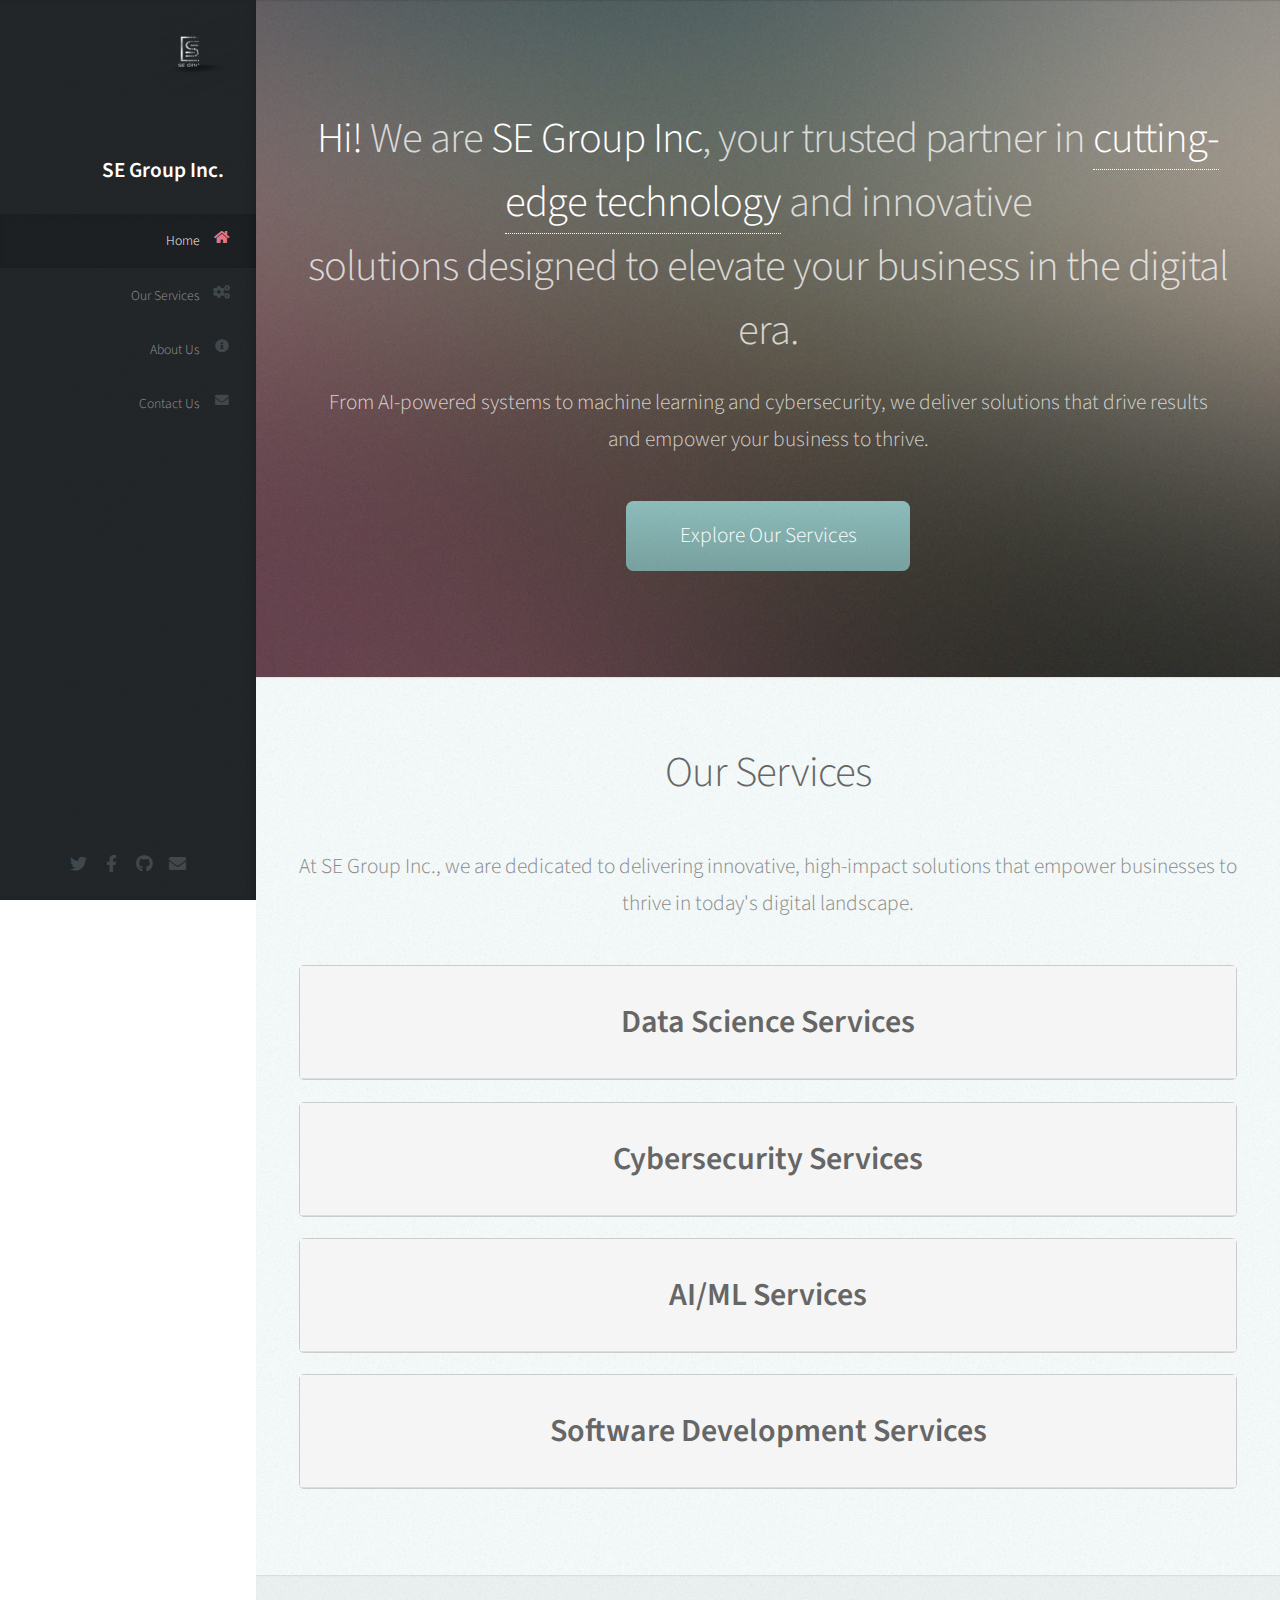
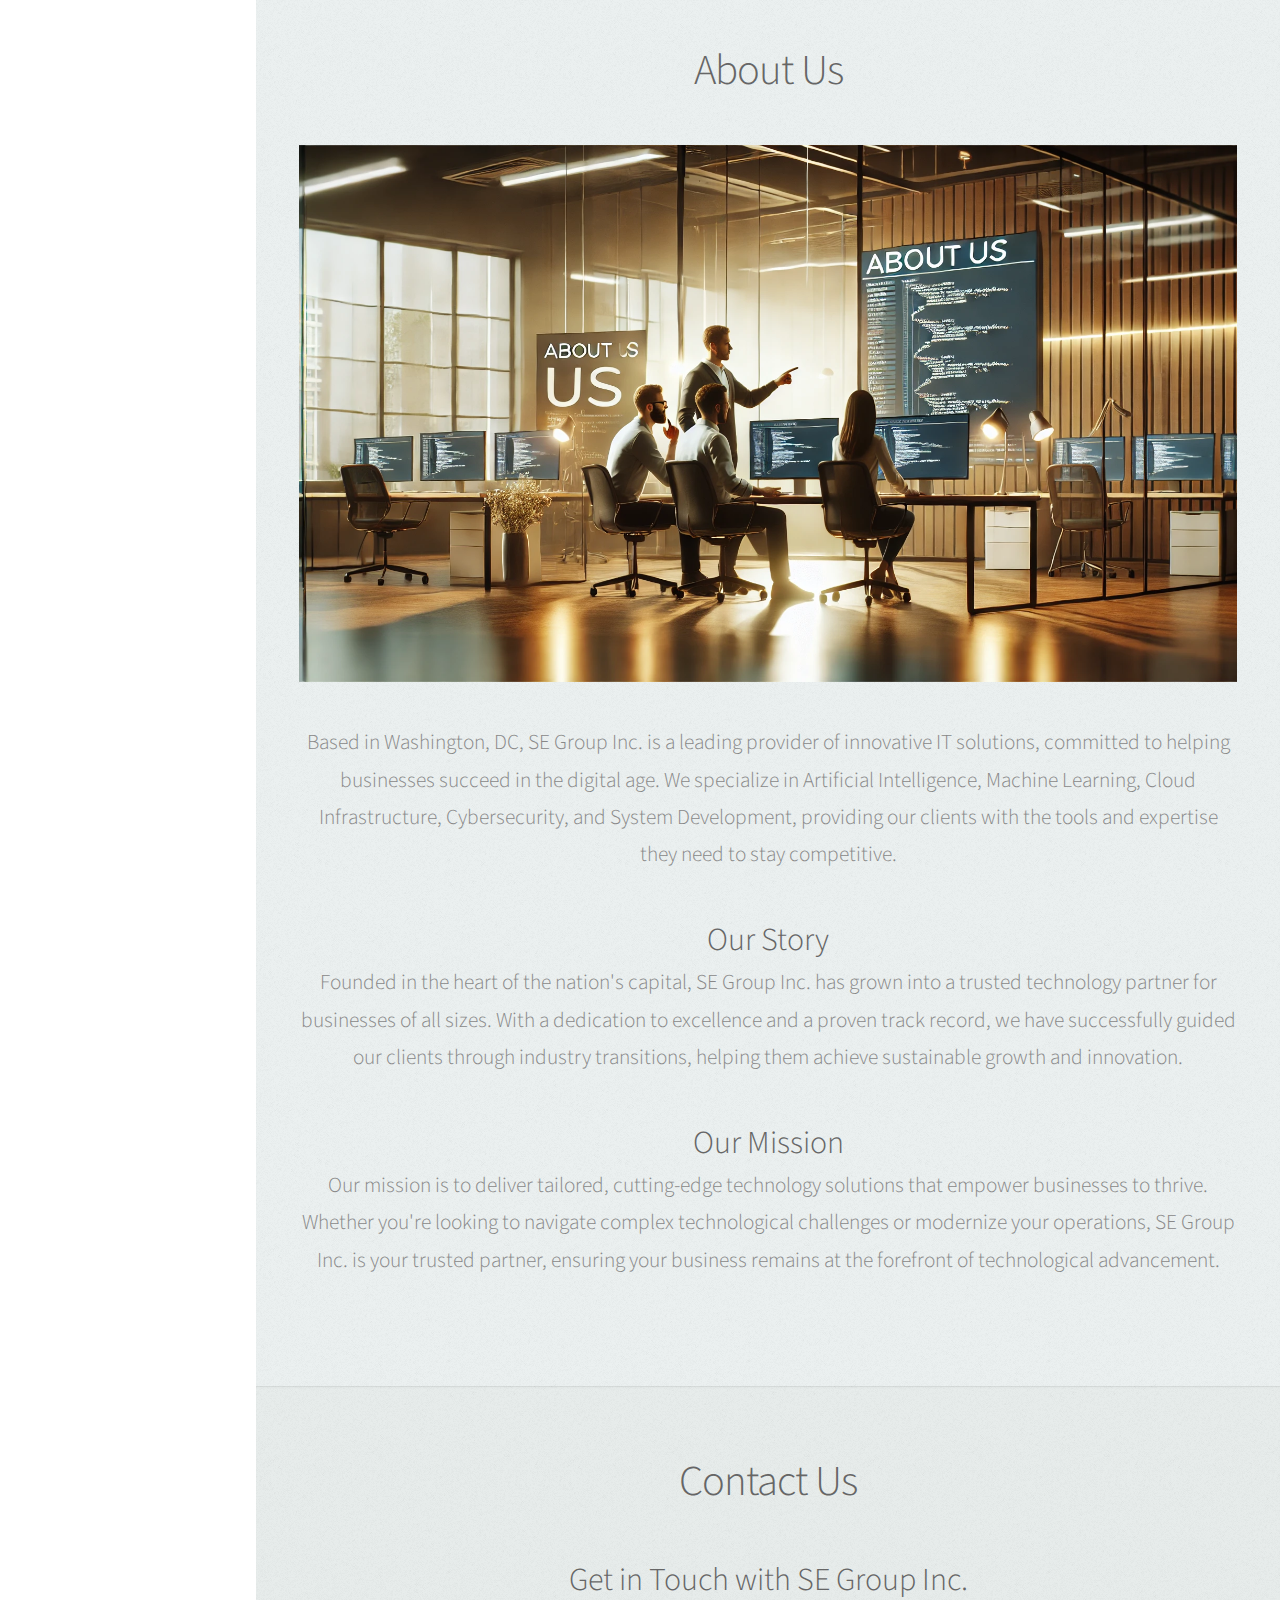
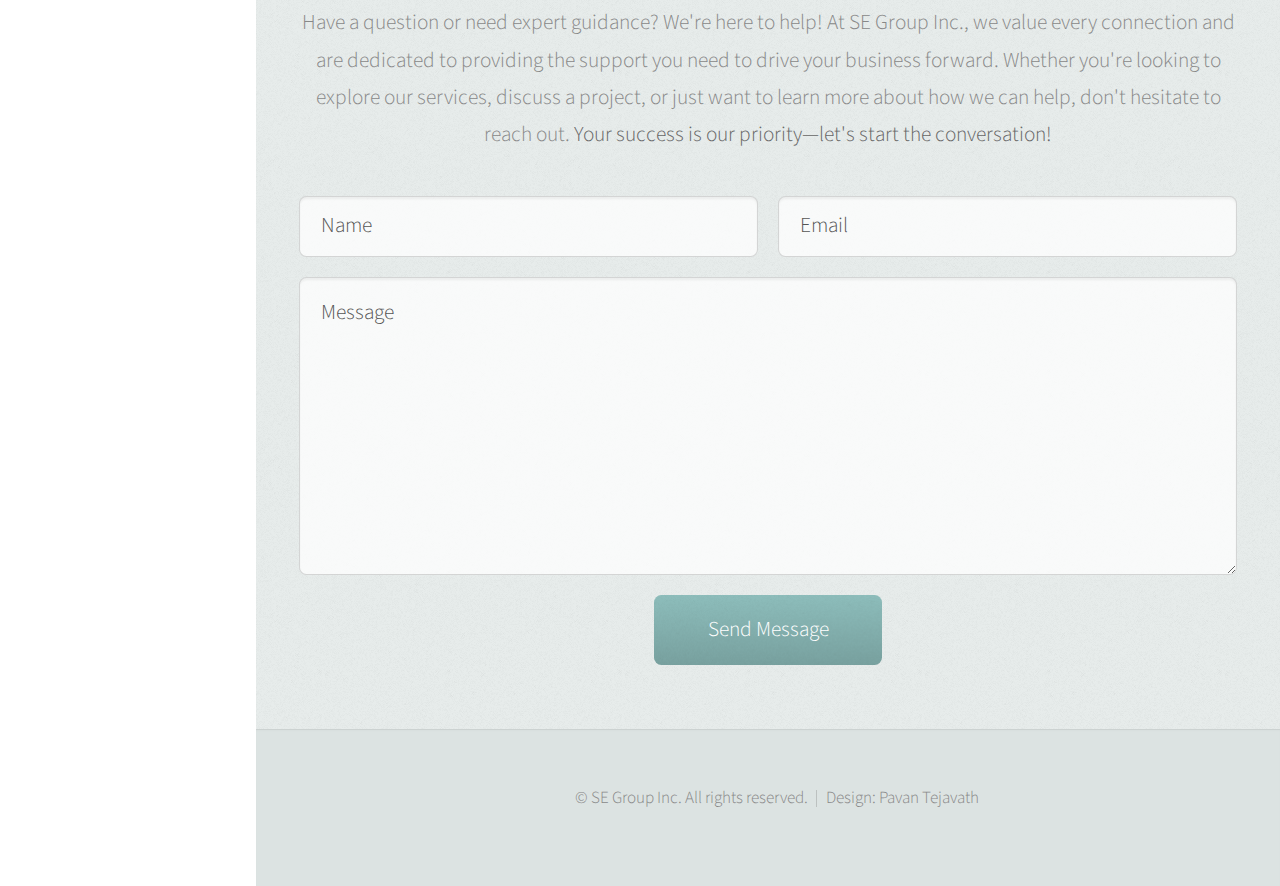
<file: index.html>
<!DOCTYPE HTML>
<html>
	<head>
		<title>SE Group Inc.</title>
		<meta charset="utf-8" />
		<meta name="viewport" content="width=device-width, initial-scale=1, user-scalable=no" />
		<link rel="stylesheet" href="assets/css/main.css" />
		<link rel="apple-touch-icon" sizes="180x180" href="/apple-touch-icon.png">
		<link rel="icon" type="image/png" sizes="32x32" href="/favicon-32x32.png">
		<link rel="icon" type="image/png" sizes="16x16" href="/favicon-16x16.png">
		<link rel="manifest" href="/site.webmanifest">
	</head>
	<body class="is-preload">

		<!-- Header -->
			<div id="header">

				<div class="top">

					<!-- Logo -->
						<div id="logo">
							<span class="image avatar48"><img src="images/avatar.gif" alt="" /></span>
							<h1 id="title">SE Group Inc.</h1>
							
						</div>

					<!-- Nav -->
						<nav id="nav">
							<ul>
								<li><a href="#top" id="top-link"><span class="icon solid fa-home">Home</span></a></li>
								<li><a href="#ourservices" id="ourservices-link"><span class="icon solid fa-cogs">Our Services</span></a></li>
								<li><a href="#aboutus" id="aboutus-link"><span class="icon solid fa-info-circle">About Us</span></a></li>
								<li><a href="#contactus" id="contactus-link"><span class="icon solid fa-envelope">Contact Us</span></a></li>
							</ul>
						</nav>

				</div>

				<div class="bottom">

					<!-- Social Icons -->
						<ul class="icons">
							<li><a href="#" class="icon brands fa-twitter"><span class="label">Twitter</span></a></li>
							<li><a href="#" class="icon brands fa-facebook-f"><span class="label">Facebook</span></a></li>
							<li><a href="#" class="icon brands fa-github"><span class="label">Github</span></a></li>
							
							<li><a href="#" class="icon solid fa-envelope"><span class="label">Email</span></a></li>
						</ul>

				</div>

			</div>

		<!-- Main -->
			<div id="main">

				<!-- Intro -->
					<section id="top" class="one dark cover">
						<div class="container">

							<header>
								<h2 class="alt"><strong>Hi!</strong> We are <strong>SE Group Inc</strong>, your trusted partner in <a href="#">cutting-edge technology</a> and innovative<br />
									solutions designed to elevate your business in the digital era.</h2>
								<p>From AI-powered systems to machine learning and cybersecurity, we deliver solutions that drive results<br />
									and empower your business to thrive.</p>
							</header>

							<footer>
								<a href="#ourservices" class="button scrolly">Explore Our Services</a>
							</footer>

						</div>
					</section>

				<!-- Our Services -->
				<section id="ourservices" class="two">
					<div class="container">
						<header>
							<h2>Our Services</h2>
						</header>
						<p>At SE Group Inc., we are dedicated to delivering innovative, high-impact solutions that empower businesses to thrive in today's digital landscape.</p>
				
						<div class="accordion">
							<div class="accordion-item">
								<h3 class="accordion-header">Data Science Services</h3>
								<div class="accordion-body">
									<p>Unlock the power of your data with comprehensive data science solutions that transform raw data into actionable insights.</p>
									<ul>
										<li>Data Analytics & Visualization</li>
										<li>Predictive Modeling</li>
										<li>Big Data Solutions</li>
										<li>Custom Data Solutions</li>
										<li>Data Integration & Automation</li>
									</ul>
								</div>
							</div>
				
							<div class="accordion-item">
								<h3 class="accordion-header">Cybersecurity Services</h3>
								<div class="accordion-body">
									<p>Protect your business from evolving cyber threats with end-to-end security solutions.</p>
									<ul>
										<li>Threat Detection & Prevention</li>
										<li>Vulnerability Assessment & Penetration Testing</li>
										<li>Network Security & Monitoring</li>
										<li>Incident Response & Recovery</li>
										<li>Security Audits & Compliance</li>
										<li>Data Encryption & Secure Access</li>
									</ul>
								</div>
							</div>
				
							<div class="accordion-item">
								<h3 class="accordion-header">AI/ML Services</h3>
								<div class="accordion-body">
									<p>Leverage AI and ML to drive smarter decision-making, automate processes, and gain valuable insights.</p>
									<ul>
										<li>Custom AI Solutions</li>
										<li>Machine Learning Models</li>
										<li>Natural Language Processing (NLP)</li>
										<li>AI-Powered Automation</li>
										<li>Predictive Analytics</li>
										<li>Computer Vision</li>
									</ul>
								</div>
							</div>
				
							<div class="accordion-item">
								<h3 class="accordion-header">Software Development Services</h3>
								<div class="accordion-body">
									<p>Building customized, high-performance software solutions for the future.</p>
									<ul>
										<li>Custom Software Development</li>
										<li>Web & Mobile App Development</li>
										<li>Enterprise Software Solutions</li>
										<li>API & System Integration</li>
										<li>Cloud Application Development</li>
										<li>Software Maintenance & Support</li>
									</ul>
								</div>
							</div>
						</div>
					</div>
				</section>
				

				<!-- About Us -->
					<section id="aboutus" class="three">
						<div class="container">

							<header>
								<h2>About Us</h2>
							</header>

							<a href="#" class="image featured"><img src="images/pic08.jpg" alt="" /></a>

							<p>Based in Washington, DC, SE Group Inc. is a leading provider of innovative IT solutions, committed to helping businesses succeed in the digital age. We specialize in Artificial Intelligence, Machine Learning, Cloud Infrastructure, Cybersecurity, and System Development, providing our clients with the tools and expertise they need to stay competitive.</p>
							 <h3>Our Story</h3>
							 <p>Founded in the heart of the nation's capital, SE Group Inc. has grown into a trusted technology partner for businesses of all sizes. With a dedication to excellence and a proven track record, we have successfully guided our clients through industry transitions, helping them achieve sustainable growth and innovation.</p>
							 <h3>Our Mission</h3>
							 <p>Our mission is to deliver tailored, cutting-edge technology solutions that empower businesses to thrive. Whether you're looking to navigate complex technological challenges or modernize your operations, SE Group Inc. is your trusted partner, ensuring your business remains at the forefront of technological advancement.</p>

						</div>
					</section>

				<!-- Contact Us -->
					<section id="contactus" class="four">
						<div class="container">

							<header>
								<h2>Contact Us</h2>
							</header>
							<h3>Get in Touch with SE Group Inc.</h3>
							<p>Have a question or need expert guidance? We're here to help! At SE Group Inc., we value every connection and are dedicated to providing the support you need to drive your business forward. Whether you're looking to explore our services, discuss a project, or just want to learn more about how we can help, don't hesitate to reach out.

								<strong>Your success is our priority—let's start the conversation!</strong></p>

								<form method="post" action="contact.php">
									<div class="row">
										<div class="col-6 col-12-mobile"><input type="text" name="name" placeholder="Name" required /></div>
										<div class="col-6 col-12-mobile"><input type="email" name="email" placeholder="Email" required /></div>
										<div class="col-12">
											<textarea name="message" placeholder="Message" required></textarea>
										</div>
										<div class="col-12">
											<input type="submit" value="Send Message" />
										</div>
									</div>
								</form>
								

						</div>
					</section>

			</div>

		<!-- Footer -->
			<div id="footer">

				<!-- Copyright -->
					<ul class="copyright">
						<li>&copy; SE Group Inc. All rights reserved.</li><li>Design: Pavan Tejavath </li>
					</ul>

			</div>

		<!-- Scripts -->
			<script src="assets/js/jquery.min.js"></script>
			<script src="assets/js/jquery.scrolly.min.js"></script>
			<script src="assets/js/jquery.scrollex.min.js"></script>
			<script src="assets/js/browser.min.js"></script>
			<script src="assets/js/breakpoints.min.js"></script>
			<script src="assets/js/util.js"></script>
			<script src="assets/js/main.js"></script>
			<script>
				document.addEventListener('DOMContentLoaded', function() {
					// Check for status parameter in URL
					const urlParams = new URLSearchParams(window.location.search);
					const status = urlParams.get('status');
					
					if (status === 'success') {
						alert('Thank you! Your message has been sent successfully.');
					} else if (status === 'error') {
						alert('Sorry, there was an error sending your message. Please try again.');
					}
				});
				</script>

	</body>
	<script>
		document.querySelectorAll('.accordion-header').forEach(header => {
			header.addEventListener('click', function() {
				const active = this.classList.contains('active');
				document.querySelectorAll('.accordion-header').forEach(h => h.classList.remove('active'));
				document.querySelectorAll('.accordion-body').forEach(b => b.style.display = 'none');
				if (!active) {
					this.classList.add('active');
					this.nextElementSibling.style.display = 'block';
				}
			});
		});
	</script>	
</html>
</file>
<file: assets/css/main.css>
@import url("fontawesome-all.min.css");
@import url("https://fonts.googleapis.com/css?family=Source+Sans+Pro:300,300italic,400,600");


html, body, div, span, applet, object,
iframe, h1, h2, h3, h4, h5, h6, p, blockquote,
pre, a, abbr, acronym, address, big, cite,
code, del, dfn, em, img, ins, kbd, q, s, samp,
small, strike, strong, sub, sup, tt, var, b,
u, i, center, dl, dt, dd, ol, ul, li, fieldset,
form, label, legend, table, caption, tbody,
tfoot, thead, tr, th, td, article, aside,
canvas, details, embed, figure, figcaption,
footer, header, hgroup, menu, nav, output, ruby,
section, summary, time, mark, audio, video {
	margin: 0;
	padding: 0;
	border: 0;
	font-size: 100%;
	font: inherit;
	vertical-align: baseline;}

article, aside, details, figcaption, figure,
footer, header, hgroup, menu, nav, section {
	display: block;}

body {
	line-height: 1;
}

ol, ul {
	list-style: none;
}

blockquote, q {
	quotes: none;
}

	blockquote:before, blockquote:after, q:before, q:after {
		content: '';
		content: none;
	}

table {
	border-collapse: collapse;
	border-spacing: 0;
}

body {
	-webkit-text-size-adjust: none;
}

mark {
	background-color: transparent;
	color: inherit;
}

input::-moz-focus-inner {
	border: 0;
	padding: 0;
}

input, select, textarea {
	-moz-appearance: none;
	-webkit-appearance: none;
	-ms-appearance: none;
	appearance: none;
}

/* Basic */

	html {
		box-sizing: border-box;
	}

	*, *:before, *:after {
		box-sizing: inherit;
	}

	body {
		background: #fff;
		font-family: 'Source Sans Pro', sans-serif;
		font-size: 19pt;
		font-weight: 300;
		line-height: 1.75em;
		color: #888;
	}

		body.is-preload *, body.is-preload *:before, body.is-preload *:after {
			-moz-animation: none !important;
			-webkit-animation: none !important;
			-ms-animation: none !important;
			animation: none !important;
			-moz-transition: none !important;
			-webkit-transition: none !important;
			-ms-transition: none !important;
			transition: none !important;
		}

	input, textarea, select {
		font-family: 'Source Sans Pro', sans-serif;
		font-size: 19pt;
		font-weight: 300;
		line-height: 1.75em;
		color: #888;
	}

	h1, h2, h3, h4, h5, h6 {
		font-weight: 300;
		color: #666;
		line-height: 1.5em;
	}

	h1 a, h2 a, h3 a, h4 a, h5 a, h6 a {
		color: inherit;
		text-decoration: none;
	}

		h1 a strong, h2 a strong, h3 a strong, h4 a strong, h5 a strong, h6 a strong {
			color: #333;
		}

	h2 {
		font-size: 2em;
		letter-spacing: -1px;
	}

		h2.alt {
			color: #888;
		}

			h2.alt strong {
				color: #666;
			}

	h3 {
		font-size: 1.5em;
	}

	header {
		margin: 0 0 2em 0;
	}

		header > p {
			margin: 1em 0 0 0;
		}

	footer {
		margin: 2em 0 0 0;
	}

	strong, b {
		font-weight: 300;
		color: #666;
	}

	em, i {
		font-style: italic;
	}

	a {
		text-decoration: none;
		color: inherit;
		border-bottom: dotted 1px rgba(128, 128, 128, 0.5);
		-moz-transition: color 0.35s ease-in-out, border-bottom-color 0.35s ease-in-out;
		-webkit-transition: color 0.35s ease-in-out, border-bottom-color 0.35s ease-in-out;
		-ms-transition: color 0.35s ease-in-out, border-bottom-color 0.35s ease-in-out;
		transition: color 0.35s ease-in-out, border-bottom-color 0.35s ease-in-out;
		outline: 0;
	}

		a:hover {
			color: #E27689;
			border-bottom-color: rgba(255, 255, 255, 0);
		}

	sub {
		position: relative;
		top: 0.5em;
		font-size: 0.8em;
	}

	sup {
		position: relative;
		top: -0.5em;
		font-size: 0.8em;
	}

	hr {
		border: 0;
		border-top: solid 1px #ddd;
	}

	blockquote {
		border-left: solid 0.5em #ddd;
		padding: 1em 0 1em 2em;
		font-style: italic;
	}

	p, ul, ol, dl, table {
		margin-bottom: 2em;
	}

	br.clear {
		clear: both;
	}

/* Container */

	.container {
		margin: 0 auto;
		max-width: 100%;
		width: 1400px;
	}

		@media screen and (min-width: 961px) and (max-width: 1880px) {

			.container {
				width: 1200px;
			}

		}

		@media screen and (min-width: 961px) and (max-width: 1620px) {

			.container {
				width: 960px;
			}

		}

		@media screen and (min-width: 961px) and (max-width: 1320px) {

			.container {
				width: 100%;
			}

		}

		@media screen and (max-width: 960px) {

			.container {
				width: 100%;
			}

		}

		@media screen and (max-width: 736px) {

			.container {
				width: 100%;
			}

		}

/* Row */

	.row {
		display: flex;
		flex-wrap: wrap;
		box-sizing: border-box;
		align-items: stretch;
	}

		.row > * {
			box-sizing: border-box;
		}

		.row.gtr-uniform > * > :last-child {
			margin-bottom: 0;
		}

		.row.aln-left {
			justify-content: flex-start;
		}

		.row.aln-center {
			justify-content: center;
		}

		.row.aln-right {
			justify-content: flex-end;
		}

		.row.aln-top {
			align-items: flex-start;
		}

		.row.aln-middle {
			align-items: center;
		}

		.row.aln-bottom {
			align-items: flex-end;
		}

		.row > .imp {
			order: -1;
		}

		.row > .col-1 {
			width: 8.33333%;
		}

		.row > .off-1 {
			margin-left: 8.33333%;
		}

		.row > .col-2 {
			width: 16.66667%;
		}

		.row > .off-2 {
			margin-left: 16.66667%;
		}

		.row > .col-3 {
			width: 25%;
		}

		.row > .off-3 {
			margin-left: 25%;
		}

		.row > .col-4 {
			width: 33.33333%;
		}

		.row > .off-4 {
			margin-left: 33.33333%;
		}

		.row > .col-5 {
			width: 41.66667%;
		}

		.row > .off-5 {
			margin-left: 41.66667%;
		}

		.row > .col-6 {
			width: 50%;
		}

		.row > .off-6 {
			margin-left: 50%;
		}

		.row > .col-7 {
			width: 58.33333%;
		}

		.row > .off-7 {
			margin-left: 58.33333%;
		}

		.row > .col-8 {
			width: 66.66667%;
		}

		.row > .off-8 {
			margin-left: 66.66667%;
		}

		.row > .col-9 {
			width: 75%;
		}

		.row > .off-9 {
			margin-left: 75%;
		}

		.row > .col-10 {
			width: 83.33333%;
		}

		.row > .off-10 {
			margin-left: 83.33333%;
		}

		.row > .col-11 {
			width: 91.66667%;
		}

		.row > .off-11 {
			margin-left: 91.66667%;
		}

		.row > .col-12 {
			width: 100%;
		}

		.row > .off-12 {
			margin-left: 100%;
		}

		.row.gtr-0 {
			margin-top: 0px;
			margin-left: 0px;
		}

			.row.gtr-0 > * {
				padding: 0px 0 0 0px;
			}

			.row.gtr-0.gtr-uniform {
				margin-top: 0px;
			}

				.row.gtr-0.gtr-uniform > * {
					padding-top: 0px;
				}

		.row.gtr-25 {
			margin-top: -10px;
			margin-left: -10px;
		}

			.row.gtr-25 > * {
				padding: 10px 0 0 10px;
			}

			.row.gtr-25.gtr-uniform {
				margin-top: -10px;
			}

				.row.gtr-25.gtr-uniform > * {
					padding-top: 10px;
				}

		.row.gtr-50 {
			margin-top: -20px;
			margin-left: -20px;
		}

			.row.gtr-50 > * {
				padding: 20px 0 0 20px;
			}

			.row.gtr-50.gtr-uniform {
				margin-top: -20px;
			}

				.row.gtr-50.gtr-uniform > * {
					padding-top: 20px;
				}

		.row {
			margin-top: -40px;
			margin-left: -40px;
		}

			.row > * {
				padding: 40px 0 0 40px;
			}

			.row.gtr-uniform {
				margin-top: -40px;
			}

				.row.gtr-uniform > * {
					padding-top: 40px;
				}

		.row.gtr-150 {
			margin-top: -60px;
			margin-left: -60px;
		}

			.row.gtr-150 > * {
				padding: 60px 0 0 60px;
			}

			.row.gtr-150.gtr-uniform {
				margin-top: -60px;
			}

				.row.gtr-150.gtr-uniform > * {
					padding-top: 60px;
				}

		.row.gtr-200 {
			margin-top: -80px;
			margin-left: -80px;
		}

			.row.gtr-200 > * {
				padding: 80px 0 0 80px;
			}

			.row.gtr-200.gtr-uniform {
				margin-top: -80px;
			}

				.row.gtr-200.gtr-uniform > * {
					padding-top: 80px;
				}

		@media screen and (min-width: 961px) and (max-width: 1880px) {

			.row {
				display: flex;
				flex-wrap: wrap;
				box-sizing: border-box;
				align-items: stretch;
			}

				.row > * {
					box-sizing: border-box;
				}

				.row.gtr-uniform > * > :last-child {
					margin-bottom: 0;
				}

				.row.aln-left {
					justify-content: flex-start;
				}

				.row.aln-center {
					justify-content: center;
				}

				.row.aln-right {
					justify-content: flex-end;
				}

				.row.aln-top {
					align-items: flex-start;
				}

				.row.aln-middle {
					align-items: center;
				}

				.row.aln-bottom {
					align-items: flex-end;
				}

				.row > .imp-wide {
					order: -1;
				}

				.row > .col-1-wide {
					width: 8.33333%;
				}

				.row > .off-1-wide {
					margin-left: 8.33333%;
				}

				.row > .col-2-wide {
					width: 16.66667%;
				}

				.row > .off-2-wide {
					margin-left: 16.66667%;
				}

				.row > .col-3-wide {
					width: 25%;
				}

				.row > .off-3-wide {
					margin-left: 25%;
				}

				.row > .col-4-wide {
					width: 33.33333%;
				}

				.row > .off-4-wide {
					margin-left: 33.33333%;
				}

				.row > .col-5-wide {
					width: 41.66667%;
				}

				.row > .off-5-wide {
					margin-left: 41.66667%;
				}

				.row > .col-6-wide {
					width: 50%;
				}

				.row > .off-6-wide {
					margin-left: 50%;
				}

				.row > .col-7-wide {
					width: 58.33333%;
				}

				.row > .off-7-wide {
					margin-left: 58.33333%;
				}

				.row > .col-8-wide {
					width: 66.66667%;
				}

				.row > .off-8-wide {
					margin-left: 66.66667%;
				}

				.row > .col-9-wide {
					width: 75%;
				}

				.row > .off-9-wide {
					margin-left: 75%;
				}

				.row > .col-10-wide {
					width: 83.33333%;
				}

				.row > .off-10-wide {
					margin-left: 83.33333%;
				}

				.row > .col-11-wide {
					width: 91.66667%;
				}

				.row > .off-11-wide {
					margin-left: 91.66667%;
				}

				.row > .col-12-wide {
					width: 100%;
				}

				.row > .off-12-wide {
					margin-left: 100%;
				}

				.row.gtr-0 {
					margin-top: 0px;
					margin-left: 0px;
				}

					.row.gtr-0 > * {
						padding: 0px 0 0 0px;
					}

					.row.gtr-0.gtr-uniform {
						margin-top: 0px;
					}

						.row.gtr-0.gtr-uniform > * {
							padding-top: 0px;
						}

				.row.gtr-25 {
					margin-top: -10px;
					margin-left: -10px;
				}

					.row.gtr-25 > * {
						padding: 10px 0 0 10px;
					}

					.row.gtr-25.gtr-uniform {
						margin-top: -10px;
					}

						.row.gtr-25.gtr-uniform > * {
							padding-top: 10px;
						}

				.row.gtr-50 {
					margin-top: -20px;
					margin-left: -20px;
				}

					.row.gtr-50 > * {
						padding: 20px 0 0 20px;
					}

					.row.gtr-50.gtr-uniform {
						margin-top: -20px;
					}

						.row.gtr-50.gtr-uniform > * {
							padding-top: 20px;
						}

				.row {
					margin-top: -40px;
					margin-left: -40px;
				}

					.row > * {
						padding: 40px 0 0 40px;
					}

					.row.gtr-uniform {
						margin-top: -40px;
					}

						.row.gtr-uniform > * {
							padding-top: 40px;
						}

				.row.gtr-150 {
					margin-top: -60px;
					margin-left: -60px;
				}

					.row.gtr-150 > * {
						padding: 60px 0 0 60px;
					}

					.row.gtr-150.gtr-uniform {
						margin-top: -60px;
					}

						.row.gtr-150.gtr-uniform > * {
							padding-top: 60px;
						}

				.row.gtr-200 {
					margin-top: -80px;
					margin-left: -80px;
				}

					.row.gtr-200 > * {
						padding: 80px 0 0 80px;
					}

					.row.gtr-200.gtr-uniform {
						margin-top: -80px;
					}

						.row.gtr-200.gtr-uniform > * {
							padding-top: 80px;
						}

		}

		@media screen and (min-width: 961px) and (max-width: 1620px) {

			.row {
				display: flex;
				flex-wrap: wrap;
				box-sizing: border-box;
				align-items: stretch;
			}

				.row > * {
					box-sizing: border-box;
				}

				.row.gtr-uniform > * > :last-child {
					margin-bottom: 0;
				}

				.row.aln-left {
					justify-content: flex-start;
				}

				.row.aln-center {
					justify-content: center;
				}

				.row.aln-right {
					justify-content: flex-end;
				}

				.row.aln-top {
					align-items: flex-start;
				}

				.row.aln-middle {
					align-items: center;
				}

				.row.aln-bottom {
					align-items: flex-end;
				}

				.row > .imp-normal {
					order: -1;
				}

				.row > .col-1-normal {
					width: 8.33333%;
				}

				.row > .off-1-normal {
					margin-left: 8.33333%;
				}

				.row > .col-2-normal {
					width: 16.66667%;
				}

				.row > .off-2-normal {
					margin-left: 16.66667%;
				}

				.row > .col-3-normal {
					width: 25%;
				}

				.row > .off-3-normal {
					margin-left: 25%;
				}

				.row > .col-4-normal {
					width: 33.33333%;
				}

				.row > .off-4-normal {
					margin-left: 33.33333%;
				}

				.row > .col-5-normal {
					width: 41.66667%;
				}

				.row > .off-5-normal {
					margin-left: 41.66667%;
				}

				.row > .col-6-normal {
					width: 50%;
				}

				.row > .off-6-normal {
					margin-left: 50%;
				}

				.row > .col-7-normal {
					width: 58.33333%;
				}

				.row > .off-7-normal {
					margin-left: 58.33333%;
				}

				.row > .col-8-normal {
					width: 66.66667%;
				}

				.row > .off-8-normal {
					margin-left: 66.66667%;
				}

				.row > .col-9-normal {
					width: 75%;
				}

				.row > .off-9-normal {
					margin-left: 75%;
				}

				.row > .col-10-normal {
					width: 83.33333%;
				}

				.row > .off-10-normal {
					margin-left: 83.33333%;
				}

				.row > .col-11-normal {
					width: 91.66667%;
				}

				.row > .off-11-normal {
					margin-left: 91.66667%;
				}

				.row > .col-12-normal {
					width: 100%;
				}

				.row > .off-12-normal {
					margin-left: 100%;
				}

				.row.gtr-0 {
					margin-top: 0px;
					margin-left: 0px;
				}

					.row.gtr-0 > * {
						padding: 0px 0 0 0px;
					}

					.row.gtr-0.gtr-uniform {
						margin-top: 0px;
					}

						.row.gtr-0.gtr-uniform > * {
							padding-top: 0px;
						}

				.row.gtr-25 {
					margin-top: -10px;
					margin-left: -10px;
				}

					.row.gtr-25 > * {
						padding: 10px 0 0 10px;
					}

					.row.gtr-25.gtr-uniform {
						margin-top: -10px;
					}

						.row.gtr-25.gtr-uniform > * {
							padding-top: 10px;
						}

				.row.gtr-50 {
					margin-top: -20px;
					margin-left: -20px;
				}

					.row.gtr-50 > * {
						padding: 20px 0 0 20px;
					}

					.row.gtr-50.gtr-uniform {
						margin-top: -20px;
					}

						.row.gtr-50.gtr-uniform > * {
							padding-top: 20px;
						}

				.row {
					margin-top: -40px;
					margin-left: -40px;
				}

					.row > * {
						padding: 40px 0 0 40px;
					}

					.row.gtr-uniform {
						margin-top: -40px;
					}

						.row.gtr-uniform > * {
							padding-top: 40px;
						}

				.row.gtr-150 {
					margin-top: -60px;
					margin-left: -60px;
				}

					.row.gtr-150 > * {
						padding: 60px 0 0 60px;
					}

					.row.gtr-150.gtr-uniform {
						margin-top: -60px;
					}

						.row.gtr-150.gtr-uniform > * {
							padding-top: 60px;
						}

				.row.gtr-200 {
					margin-top: -80px;
					margin-left: -80px;
				}

					.row.gtr-200 > * {
						padding: 80px 0 0 80px;
					}

					.row.gtr-200.gtr-uniform {
						margin-top: -80px;
					}

						.row.gtr-200.gtr-uniform > * {
							padding-top: 80px;
						}

		}

		@media screen and (min-width: 961px) and (max-width: 1320px) {

			.row {
				display: flex;
				flex-wrap: wrap;
				box-sizing: border-box;
				align-items: stretch;
			}

				.row > * {
					box-sizing: border-box;
				}

				.row.gtr-uniform > * > :last-child {
					margin-bottom: 0;
				}

				.row.aln-left {
					justify-content: flex-start;
				}

				.row.aln-center {
					justify-content: center;
				}

				.row.aln-right {
					justify-content: flex-end;
				}

				.row.aln-top {
					align-items: flex-start;
				}

				.row.aln-middle {
					align-items: center;
				}

				.row.aln-bottom {
					align-items: flex-end;
				}

				.row > .imp-narrow {
					order: -1;
				}

				.row > .col-1-narrow {
					width: 8.33333%;
				}

				.row > .off-1-narrow {
					margin-left: 8.33333%;
				}

				.row > .col-2-narrow {
					width: 16.66667%;
				}

				.row > .off-2-narrow {
					margin-left: 16.66667%;
				}

				.row > .col-3-narrow {
					width: 25%;
				}

				.row > .off-3-narrow {
					margin-left: 25%;
				}

				.row > .col-4-narrow {
					width: 33.33333%;
				}

				.row > .off-4-narrow {
					margin-left: 33.33333%;
				}

				.row > .col-5-narrow {
					width: 41.66667%;
				}

				.row > .off-5-narrow {
					margin-left: 41.66667%;
				}

				.row > .col-6-narrow {
					width: 50%;
				}

				.row > .off-6-narrow {
					margin-left: 50%;
				}

				.row > .col-7-narrow {
					width: 58.33333%;
				}

				.row > .off-7-narrow {
					margin-left: 58.33333%;
				}

				.row > .col-8-narrow {
					width: 66.66667%;
				}

				.row > .off-8-narrow {
					margin-left: 66.66667%;
				}

				.row > .col-9-narrow {
					width: 75%;
				}

				.row > .off-9-narrow {
					margin-left: 75%;
				}

				.row > .col-10-narrow {
					width: 83.33333%;
				}

				.row > .off-10-narrow {
					margin-left: 83.33333%;
				}

				.row > .col-11-narrow {
					width: 91.66667%;
				}

				.row > .off-11-narrow {
					margin-left: 91.66667%;
				}

				.row > .col-12-narrow {
					width: 100%;
				}

				.row > .off-12-narrow {
					margin-left: 100%;
				}

				.row.gtr-0 {
					margin-top: 0px;
					margin-left: 0px;
				}

					.row.gtr-0 > * {
						padding: 0px 0 0 0px;
					}

					.row.gtr-0.gtr-uniform {
						margin-top: 0px;
					}

						.row.gtr-0.gtr-uniform > * {
							padding-top: 0px;
						}

				.row.gtr-25 {
					margin-top: -5px;
					margin-left: -5px;
				}

					.row.gtr-25 > * {
						padding: 5px 0 0 5px;
					}

					.row.gtr-25.gtr-uniform {
						margin-top: -5px;
					}

						.row.gtr-25.gtr-uniform > * {
							padding-top: 5px;
						}

				.row.gtr-50 {
					margin-top: -10px;
					margin-left: -10px;
				}

					.row.gtr-50 > * {
						padding: 10px 0 0 10px;
					}

					.row.gtr-50.gtr-uniform {
						margin-top: -10px;
					}

						.row.gtr-50.gtr-uniform > * {
							padding-top: 10px;
						}

				.row {
					margin-top: -20px;
					margin-left: -20px;
				}

					.row > * {
						padding: 20px 0 0 20px;
					}

					.row.gtr-uniform {
						margin-top: -20px;
					}

						.row.gtr-uniform > * {
							padding-top: 20px;
						}

				.row.gtr-150 {
					margin-top: -30px;
					margin-left: -30px;
				}

					.row.gtr-150 > * {
						padding: 30px 0 0 30px;
					}

					.row.gtr-150.gtr-uniform {
						margin-top: -30px;
					}

						.row.gtr-150.gtr-uniform > * {
							padding-top: 30px;
						}

				.row.gtr-200 {
					margin-top: -40px;
					margin-left: -40px;
				}

					.row.gtr-200 > * {
						padding: 40px 0 0 40px;
					}

					.row.gtr-200.gtr-uniform {
						margin-top: -40px;
					}

						.row.gtr-200.gtr-uniform > * {
							padding-top: 40px;
						}

		}

		@media screen and (max-width: 960px) {

			.row {
				display: flex;
				flex-wrap: wrap;
				box-sizing: border-box;
				align-items: stretch;
			}

				.row > * {
					box-sizing: border-box;
				}

				.row.gtr-uniform > * > :last-child {
					margin-bottom: 0;
				}

				.row.aln-left {
					justify-content: flex-start;
				}

				.row.aln-center {
					justify-content: center;
				}

				.row.aln-right {
					justify-content: flex-end;
				}

				.row.aln-top {
					align-items: flex-start;
				}

				.row.aln-middle {
					align-items: center;
				}

				.row.aln-bottom {
					align-items: flex-end;
				}

				.row > .imp-narrower {
					order: -1;
				}

				.row > .col-1-narrower {
					width: 8.33333%;
				}

				.row > .off-1-narrower {
					margin-left: 8.33333%;
				}

				.row > .col-2-narrower {
					width: 16.66667%;
				}

				.row > .off-2-narrower {
					margin-left: 16.66667%;
				}

				.row > .col-3-narrower {
					width: 25%;
				}

				.row > .off-3-narrower {
					margin-left: 25%;
				}

				.row > .col-4-narrower {
					width: 33.33333%;
				}

				.row > .off-4-narrower {
					margin-left: 33.33333%;
				}

				.row > .col-5-narrower {
					width: 41.66667%;
				}

				.row > .off-5-narrower {
					margin-left: 41.66667%;
				}

				.row > .col-6-narrower {
					width: 50%;
				}

				.row > .off-6-narrower {
					margin-left: 50%;
				}

				.row > .col-7-narrower {
					width: 58.33333%;
				}

				.row > .off-7-narrower {
					margin-left: 58.33333%;
				}

				.row > .col-8-narrower {
					width: 66.66667%;
				}

				.row > .off-8-narrower {
					margin-left: 66.66667%;
				}

				.row > .col-9-narrower {
					width: 75%;
				}

				.row > .off-9-narrower {
					margin-left: 75%;
				}

				.row > .col-10-narrower {
					width: 83.33333%;
				}

				.row > .off-10-narrower {
					margin-left: 83.33333%;
				}

				.row > .col-11-narrower {
					width: 91.66667%;
				}

				.row > .off-11-narrower {
					margin-left: 91.66667%;
				}

				.row > .col-12-narrower {
					width: 100%;
				}

				.row > .off-12-narrower {
					margin-left: 100%;
				}

				.row.gtr-0 {
					margin-top: 0px;
					margin-left: 0px;
				}

					.row.gtr-0 > * {
						padding: 0px 0 0 0px;
					}

					.row.gtr-0.gtr-uniform {
						margin-top: 0px;
					}

						.row.gtr-0.gtr-uniform > * {
							padding-top: 0px;
						}

				.row.gtr-25 {
					margin-top: -5px;
					margin-left: -5px;
				}

					.row.gtr-25 > * {
						padding: 5px 0 0 5px;
					}

					.row.gtr-25.gtr-uniform {
						margin-top: -5px;
					}

						.row.gtr-25.gtr-uniform > * {
							padding-top: 5px;
						}

				.row.gtr-50 {
					margin-top: -10px;
					margin-left: -10px;
				}

					.row.gtr-50 > * {
						padding: 10px 0 0 10px;
					}

					.row.gtr-50.gtr-uniform {
						margin-top: -10px;
					}

						.row.gtr-50.gtr-uniform > * {
							padding-top: 10px;
						}

				.row {
					margin-top: -20px;
					margin-left: -20px;
				}

					.row > * {
						padding: 20px 0 0 20px;
					}

					.row.gtr-uniform {
						margin-top: -20px;
					}

						.row.gtr-uniform > * {
							padding-top: 20px;
						}

				.row.gtr-150 {
					margin-top: -30px;
					margin-left: -30px;
				}

					.row.gtr-150 > * {
						padding: 30px 0 0 30px;
					}

					.row.gtr-150.gtr-uniform {
						margin-top: -30px;
					}

						.row.gtr-150.gtr-uniform > * {
							padding-top: 30px;
						}

				.row.gtr-200 {
					margin-top: -40px;
					margin-left: -40px;
				}

					.row.gtr-200 > * {
						padding: 40px 0 0 40px;
					}

					.row.gtr-200.gtr-uniform {
						margin-top: -40px;
					}

						.row.gtr-200.gtr-uniform > * {
							padding-top: 40px;
						}

		}

		@media screen and (max-width: 736px) {

			.row {
				display: flex;
				flex-wrap: wrap;
				box-sizing: border-box;
				align-items: stretch;
			}

				.row > * {
					box-sizing: border-box;
				}

				.row.gtr-uniform > * > :last-child {
					margin-bottom: 0;
				}

				.row.aln-left {
					justify-content: flex-start;
				}

				.row.aln-center {
					justify-content: center;
				}

				.row.aln-right {
					justify-content: flex-end;
				}

				.row.aln-top {
					align-items: flex-start;
				}

				.row.aln-middle {
					align-items: center;
				}

				.row.aln-bottom {
					align-items: flex-end;
				}

				.row > .imp-mobile {
					order: -1;
				}

				.row > .col-1-mobile {
					width: 8.33333%;
				}

				.row > .off-1-mobile {
					margin-left: 8.33333%;
				}

				.row > .col-2-mobile {
					width: 16.66667%;
				}

				.row > .off-2-mobile {
					margin-left: 16.66667%;
				}

				.row > .col-3-mobile {
					width: 25%;
				}

				.row > .off-3-mobile {
					margin-left: 25%;
				}

				.row > .col-4-mobile {
					width: 33.33333%;
				}

				.row > .off-4-mobile {
					margin-left: 33.33333%;
				}

				.row > .col-5-mobile {
					width: 41.66667%;
				}

				.row > .off-5-mobile {
					margin-left: 41.66667%;
				}

				.row > .col-6-mobile {
					width: 50%;
				}

				.row > .off-6-mobile {
					margin-left: 50%;
				}

				.row > .col-7-mobile {
					width: 58.33333%;
				}

				.row > .off-7-mobile {
					margin-left: 58.33333%;
				}

				.row > .col-8-mobile {
					width: 66.66667%;
				}

				.row > .off-8-mobile {
					margin-left: 66.66667%;
				}

				.row > .col-9-mobile {
					width: 75%;
				}

				.row > .off-9-mobile {
					margin-left: 75%;
				}

				.row > .col-10-mobile {
					width: 83.33333%;
				}

				.row > .off-10-mobile {
					margin-left: 83.33333%;
				}

				.row > .col-11-mobile {
					width: 91.66667%;
				}

				.row > .off-11-mobile {
					margin-left: 91.66667%;
				}

				.row > .col-12-mobile {
					width: 100%;
				}

				.row > .off-12-mobile {
					margin-left: 100%;
				}

				.row.gtr-0 {
					margin-top: 0px;
					margin-left: 0px;
				}

					.row.gtr-0 > * {
						padding: 0px 0 0 0px;
					}

					.row.gtr-0.gtr-uniform {
						margin-top: 0px;
					}

						.row.gtr-0.gtr-uniform > * {
							padding-top: 0px;
						}

				.row.gtr-25 {
					margin-top: -5px;
					margin-left: -5px;
				}

					.row.gtr-25 > * {
						padding: 5px 0 0 5px;
					}

					.row.gtr-25.gtr-uniform {
						margin-top: -5px;
					}

						.row.gtr-25.gtr-uniform > * {
							padding-top: 5px;
						}

				.row.gtr-50 {
					margin-top: -10px;
					margin-left: -10px;
				}

					.row.gtr-50 > * {
						padding: 10px 0 0 10px;
					}

					.row.gtr-50.gtr-uniform {
						margin-top: -10px;
					}

						.row.gtr-50.gtr-uniform > * {
							padding-top: 10px;
						}

				.row {
					margin-top: -20px;
					margin-left: -20px;
				}

					.row > * {
						padding: 20px 0 0 20px;
					}

					.row.gtr-uniform {
						margin-top: -20px;
					}

						.row.gtr-uniform > * {
							padding-top: 20px;
						}

				.row.gtr-150 {
					margin-top: -30px;
					margin-left: -30px;
				}

					.row.gtr-150 > * {
						padding: 30px 0 0 30px;
					}

					.row.gtr-150.gtr-uniform {
						margin-top: -30px;
					}

						.row.gtr-150.gtr-uniform > * {
							padding-top: 30px;
						}

				.row.gtr-200 {
					margin-top: -40px;
					margin-left: -40px;
				}

					.row.gtr-200 > * {
						padding: 40px 0 0 40px;
					}

					.row.gtr-200.gtr-uniform {
						margin-top: -40px;
					}

						.row.gtr-200.gtr-uniform > * {
							padding-top: 40px;
						}

		}

/* Sections/Article */

	section, article {
		margin-bottom: 3em;
	}

		section > :last-child,
		section > .container, section:last-child, article > :last-child,
		article > .container, article:last-child {
			margin-bottom: 0;
		}

		.row > section, .row > article {
			margin-bottom: 0;
		}

/* Image */

	.image {
		display: inline-block;
		border: 0;
	}

		.image img {
			display: block;
			width: 100%;
		}

		.image.avatar48 {
			width: 80px;
			height: 100px;
			background: rgba(34, 38, 41, 255);
		}

			.image.avatar48 img {
				width: 80px;
				height: 80px;
			}

		.image.fit {
			display: block;
			width: 100%;
		}

		.image.featured {
			display: block;
			width: 100%;
			margin: 0 0 2em 0;
		}

		.image.left {
			float: left;
			margin: 0 2em 2em 0;
		}

		.image.centered {
			display: block;
			margin: 0 0 2em 0;
		}

			.image.centered img {
				margin: 0 auto;
				width: auto;
			}

/* List */

	ul {
		list-style: disc;
		padding-left: 1em;
	}

		ul li {
			padding-left: 0.5em;
		}

	ol {
		list-style: decimal;
		padding-left: 1.25em;
	}

		ol li {
			padding-left: 0.25em;
		}

/* Icons */

	ul.icons {
		cursor: default;
		list-style: none;
		padding-left: 0;
	}

		ul.icons li {
			display: inline-block;
			padding-left: 0;
		}

		ul.icons a {
			display: inline-block;
			width: 2em;
			height: 2em;
			line-height: 2em;
			text-align: center;
			border: 0;
		}

/* Form */

	form label {
		display: block;
		text-align: left;
		margin-bottom: 0.5em;
	}

	form input[type="text"],
	form input[type="email"],
	form input[type="password"],
	form select,
	form textarea {
		position: relative;
		-webkit-appearance: none;
		display: block;
		border: 0;
		outline: 0;
		background: #fff;
		background: rgba(255, 255, 255, 0.75);
		width: 100%;
		border-radius: 0.35em;
		padding: 0.75em 1em 0.75em 1em;
		box-shadow: inset 0 0.1em 0.1em 0 rgba(0, 0, 0, 0.05);
		border: solid 1px rgba(0, 0, 0, 0.15);
		-moz-transition: all 0.35s ease-in-out;
		-webkit-transition: all 0.35s ease-in-out;
		-ms-transition: all 0.35s ease-in-out;
		transition: all 0.35s ease-in-out;
	}

		form input[type="text"]:focus,
		form input[type="email"]:focus,
		form input[type="password"]:focus,
		form select:focus,
		form textarea:focus {
			box-shadow: 0 0 2px 1px #8ebebc;
			background: #fff;
		}

	form input[type="text"],
	form input[type="email"],
	form input[type="password"],
	form select {
		line-height: 1.25em;
	}

	form textarea {
		min-height: 14em;
	}

	form ::-webkit-input-placeholder {
		color: #555 !important;
	}

	form :-moz-placeholder {
		color: #555 !important;
	}

	form ::-moz-placeholder {
		color: #555 !important;
	}

	form :-ms-input-placeholder {
		color: #555 !important;
	}

	form ::-moz-focus-inner {
		border: 0;
	}

/* Table */

	table {
		width: 100%;
		text-align: left;
	}

		table tbody tr:nth-child(2n+2) {
			background: #f4f4f4;
		}

		table td {
			padding: 0.5em 1em 0.5em 1em;
		}

		table th {
			text-align: left;
			padding: 0.5em 1em 0.5em 1em;
			color: #fff;
			background: #222729 url("images/overlay.png");
		}

		table thead {
			background: #444;
			color: #fff;
		}

		table tfoot {
			background: #eee;
		}

/* Button */

	input[type="button"],
	input[type="submit"],
	input[type="reset"],
	button,
	.button {
		position: relative;
		display: inline-block;
		border-radius: 0.35em;
		color: #fff !important;
		text-decoration: none;
		padding: 0.75em 2.5em 0.75em 2.5em;
		background-color: #8ebebc;
		border: 0;
		cursor: pointer;
		background-image: -moz-linear-gradient(top, rgba(0, 0, 0, 0), rgba(0, 0, 0, 0.15)), url("images/overlay.png");
		background-image: -webkit-linear-gradient(top, rgba(0, 0, 0, 0), rgba(0, 0, 0, 0.15)), url("images/overlay.png");
		background-image: -ms-linear-gradient(top, rgba(0, 0, 0, 0), rgba(0, 0, 0, 0.15)), url("images/overlay.png");
		background-image: linear-gradient(top, rgba(0, 0, 0, 0), rgba(0, 0, 0, 0.15)), url("images/overlay.png");
		-moz-transition: background-color 0.35s ease-in-out;
		-webkit-transition: background-color 0.35s ease-in-out;
		-ms-transition: background-color 0.35s ease-in-out;
		transition: background-color 0.35s ease-in-out;
	}

		input[type="button"]:hover,
		input[type="submit"]:hover,
		input[type="reset"]:hover,
		button:hover,
		.button:hover {
			background-color: #9ececc;
		}

		input[type="button"]:active,
		input[type="submit"]:active,
		input[type="reset"]:active,
		button:active,
		.button:active {
			background-color: #7eaeac;
		}

/* Item */

	.item {
		box-shadow: 0 0.05em 0.15em 0 rgba(0, 0, 0, 0.05);
		margin-bottom: 40px;
	}

		.item header {
			background: #fff;
			margin: 0;
			padding: 1em 0 1em 0;
			font-size: 0.8em;
		}

			.item header h3 {
				font-size: 1em;
			}

/* Icons */

	.icon {
		text-decoration: none;
		text-decoration: none;
	}

		.icon:before {
			-moz-osx-font-smoothing: grayscale;
			-webkit-font-smoothing: antialiased;
			display: inline-block;
			font-style: normal;
			font-variant: normal;
			text-rendering: auto;
			line-height: 1;
			text-transform: none !important;
			font-family: 'Font Awesome 5 Free';
			font-weight: 400;
		}

		.icon:before {
			line-height: inherit;
		}

		.icon > .label {
			display: none;
		}

		.icon.solid:before {
			font-weight: 900;
		}

		.icon.brands:before {
			font-family: 'Font Awesome 5 Brands';
		}

/* Header */

	#header {
		display: -moz-flex;
		display: -webkit-flex;
		display: -ms-flex;
		display: flex;
		-moz-flex-direction: column;
		-webkit-flex-direction: column;
		-ms-flex-direction: column;
		flex-direction: column;
		-moz-justify-content: space-between;
		-webkit-justify-content: space-between;
		-ms-justify-content: space-between;
		justify-content: space-between;
		background: #222629 url("images/overlay.png");
		box-shadow: inset -0.25em 0 0.25em 0 rgba(0, 0, 0, 0.1);
		color: #fff;
		height: 100%;
		left: 0;
		overflow-y: auto;
		position: fixed;
		text-align: right;
		top: 0;
		width: 375px;
	}

		#header .top {
			-moz-flex-grow: 1;
			-webkit-flex-grow: 1;
			-ms-flex-grow: 1;
			flex-grow: 1;
		}

		#header .bottom {
			-moz-flex-shrink: 0;
			-webkit-flex-shrink: 0;
			-ms-flex-shrink: 0;
			flex-shrink: 0;
			padding: 1.5em 0 0.75em 0;
		}

			#header .bottom > :last-child {
				margin-bottom: 0;
			}

		#header .icons {
			font-size: 0.8em;
			text-align: center;
		}

			#header .icons a {
				color: #41484c;
				-moz-transition: color 0.35s ease-in-out;
				-webkit-transition: color 0.35s ease-in-out;
				-ms-transition: color 0.35s ease-in-out;
				transition: color 0.35s ease-in-out;
			}

				#header .icons a:hover {
					color: #fff;
				}

	#logo {
		position: relative;
		margin: 1.75em 1.5em 1.5em 1.5em;
		min-height: 48px;
		cursor: default;
	}

		#logo h1 {
			position: relative;
			color: #fff;
			font-weight: 600;
			font-size: 1em;
			line-height: 1em;
		}

		#logo p {
			position: relative;
			display: block;
			font-size: 0.6em;
			color: rgba(255, 255, 255, 0.5);
			line-height: 1.25em;
			margin: 0.5em 0 0 0;
		}

		#logo .image {
			position: absolute;
			left: 15px;
			top: -23px;
		}

	#nav ul {
		list-style: none;
		padding-left: 0;
		margin-bottom: 0;
	}

		#nav ul li {
			padding-left: 0;
		}

			#nav ul li a {
				display: block;
				padding: 0.5em 1.5em 0.5em 1.5em;
				color: rgba(255, 255, 255, 0.5);
				text-decoration: none;
				outline: 0;
				border: 0;
				-moz-transition: none;
				-webkit-transition: none;
				-ms-transition: none;
				transition: none;
			}

				#nav ul li a span {
					position: relative;
					display: block;
					font-size: 0.8em;
				}

					#nav ul li a span:before {
						position: absolute;
						left: 0;
						color: #41484c;
						text-align: center;
						width: 1.25em;
						line-height: 1.75em;
					}

				#nav ul li a.active {
					background: rgba(0, 0, 0, 0.15);
					box-shadow: inset 0 0 0.25em 0 rgba(0, 0, 0, 0.125);
					color: #fff;
				}

					#nav ul li a.active span:before {
						color: #e27689;
					}

/* Footer */

	#footer {
		margin-left: 375px;
		text-align: center;
		background-color: #dce3e2;
		padding: 3em 0 4em 0;
		box-shadow: inset 0 1px 0 0 rgba(0, 0, 0, 0.05), inset 0 0.1em 0.1em 0 rgba(0, 0, 0, 0.025);
		font-size: 0.8em;
	}

		#footer .copyright {
			cursor: default;
			margin: 0;
		}

			#footer .copyright li {
				display: inline-block;
				line-height: 1em;
				border-left: solid 1px rgba(128, 128, 128, 0.35);
				padding: 0 0 0 0.5em;
				margin: 0 0 0 0.5em;
			}

				#footer .copyright li:first-child {
					border-left: 0;
					padding-left: 0;
					margin-left: 0;
				}

/* Main */

	#main {
		margin-left: 375px;
	}

		#main > section {
			margin: 0;
			overflow: hidden;
			padding: 4em 0;
			box-shadow: inset 0 1px 0 0 rgba(0, 0, 0, 0.05), inset 0 0.1em 0.1em 0 rgba(0, 0, 0, 0.025);
			text-align: center;
			background-image: url("images/overlay.png");
		}

			#main > section.dark {
				color: #ddd;
				color: rgba(255, 255, 255, 0.75);
			}

				#main > section.dark h2, #main > section.dark h3, #main > section.dark h4, #main > section.dark h5, #main > section.dark h6 {
					color: inherit;
				}

				#main > section.dark strong {
					color: #fff;
					border-color: inherit;
				}

				#main > section.dark a {
					color: #fff;
					border-color: inherit;
				}

					#main > section.dark a:hover {
						border-bottom-color: rgba(255, 255, 255, 0);
					}

			#main > section.cover {
				padding: 10em 0;
				background-size: cover;
				background-position: center center;
			}

			#main > section.one {
				background-color: #81918E;
				background-image: url("../../images/banner.jpg");
			}

			#main > section.two {
				background-color: #f5fafa;
			}

			#main > section.three {
				background-color: #ecf1f1;
			}

			#main > section.four {
				background-color: #e8edec;
			}

/* Wide */

	@media screen and (min-width: 961px) and (max-width: 1880px) {

		/* Basic */

			body, input, textarea, select {
				font-size: 17pt;
			}

		/* Header */

			#header {
				width: 300px;
			}

		/* Footer */

			#footer {
				margin-left: 300px;
			}

		/* Main */

			#main {
				margin-left: 300px;
			}

	}

/* Normal */

	@media screen and (min-width: 961px) and (max-width: 1620px) {

		/* Main */

			#main > section {
				padding: 3em 0;
			}

			#main section.cover {
				padding: 5em 0;
			}

	}

/* Narrow */

	@media screen and (min-width: 961px) and (max-width: 1320px) {

		/* Basic */

			body, input, textarea, select {
				font-size: 16pt;
			}

			.container {
				padding: 0 2em 0 2em;
			}

		/* Icons */

			ul.icons li a {
				width: 1.75em;
			}

		/* Item */

			.item {
				margin-bottom: 20px;
			}

		/* Header */

			#header {
				width: 20%;
			}

			#logo .image {
				position: relative;
				margin: 0 0 0.5em 0;
			}

			#nav ul li a {
				font-size: 0.8em;
				padding-top: 0.5em;
				padding-bottom: 0.5em;
			}

				#nav ul li a span {
					padding-right: 2.25em;
				}

					#nav ul li a span:before {
						left: 100%;
						margin-left: -1.25em;
						line-height: 2.25em;
					}

		/* Footer */

			#footer {
				margin-left: 20%;
			}

		/* Main */

			#main {
				margin-left: 20%;
			}

	}

/* Narrower */

	#headerToggle {
		display: none;
	}

	@media screen and (max-width: 960px) {

		/* Basic */

			html, body {
				overflow-x: hidden;
			}

			body, input, textarea, select {
				font-size: 16pt;
			}

			header br {
				display: none;
			}

			.container {
				padding: 0 2em 0 2em;
			}

		/* Item */

			.item {
				margin-bottom: 15px;
			}

		/* Icons */

			ul.icons a {
				width: 1.75em;
				font-size: 1.25em;
			}

		/* Header */

			#header {
				-moz-backface-visibility: hidden;
				-webkit-backface-visibility: hidden;
				-ms-backface-visibility: hidden;
				backface-visibility: hidden;
				-moz-transform: translateX(-275px);
				-webkit-transform: translateX(-275px);
				-ms-transform: translateX(-275px);
				transform: translateX(-275px);
				-moz-transition: -moz-transform 0.5s ease;
				-webkit-transition: -webkit-transform 0.5s ease;
				-ms-transition: -ms-transform 0.5s ease;
				transition: transform 0.5s ease;
				-webkit-overflow-scrolling: touch;
				display: block;
				height: 100%;
				left: 0;
				overflow-y: auto;
				position: fixed;
				top: 0;
				width: 275px;
				z-index: 10002;
				width: 275px;
				background: #222729 url("images/overlay.png");
				box-shadow: inset -0.25em 0 0.25em 0 rgba(0, 0, 0, 0.125);
			}

				#header .top {
					position: relative;
				}

				#header .bottom {
					border-top: solid 1px rgba(255, 255, 255, 0.05);
					box-shadow: 0 -1px 0 0 rgba(0, 0, 0, 0.15);
					padding-top: 2em;
					margin-top: 2em;
					position: relative;
				}

			#logo {
				margin: 1.5em 1.25em 1.25em 1.25em;
			}

			#nav ul li a {
				padding: 0.5em 1.25em 0.5em 1.25em;
			}

			#headerToggle {
				-moz-backface-visibility: hidden;
				-webkit-backface-visibility: hidden;
				-ms-backface-visibility: hidden;
				backface-visibility: hidden;
				-moz-transition: -moz-transform 0.5s ease;
				-webkit-transition: -webkit-transform 0.5s ease;
				-ms-transition: -ms-transform 0.5s ease;
				transition: transform 0.5s ease;
				display: block;
				height: 2.25em;
				left: 0;
				position: fixed;
				top: 0;
				width: 3.25em;
				z-index: 10001;
			}

				#headerToggle .toggle {
					text-decoration: none;
					position: absolute;
					left: 0;
					top: 0;
					width: 100%;
					height: 100%;
					outline: 0;
					border: 0;
				}

					#headerToggle .toggle:before {
						-moz-osx-font-smoothing: grayscale;
						-webkit-font-smoothing: antialiased;
						display: inline-block;
						font-style: normal;
						font-variant: normal;
						text-rendering: auto;
						line-height: 1;
						text-transform: none !important;
						font-family: 'Font Awesome 5 Free';
						font-weight: 900;
					}

					#headerToggle .toggle:before {
						text-decoration: none;
						content: '\f0c9';
						color: #fff;
						font-size: 18px;
						background: rgba(128, 136, 144, 0.5);
						border-radius: 0.35em;
						text-align: center;
						position: absolute;
						left: 0.5em;
						top: 0.5em;
						display: block;
						width: 3.25em;
						height: 2.25em;
						line-height: 2.25em;
					}

			body.header-visible #main {
				-moz-transform: translateX(275px);
				-webkit-transform: translateX(275px);
				-ms-transform: translateX(275px);
				transform: translateX(275px);
			}

			body.header-visible #headerToggle {
				-moz-transform: translateX(275px);
				-webkit-transform: translateX(275px);
				-ms-transform: translateX(275px);
				transform: translateX(275px);
			}

			body.header-visible #header {
				-moz-transform: translateX(0);
				-webkit-transform: translateX(0);
				-ms-transform: translateX(0);
				transform: translateX(0);
			}

		/* Footer */

			#footer {
				margin-left: 0;
			}

		/* Main */

			#main {
				-moz-backface-visibility: hidden;
				-webkit-backface-visibility: hidden;
				-ms-backface-visibility: hidden;
				backface-visibility: hidden;
				-moz-transition: -moz-transform 0.5s ease;
				-webkit-transition: -webkit-transform 0.5s ease;
				-ms-transition: -ms-transform 0.5s ease;
				transition: transform 0.5s ease;
				padding-bottom: 1px;
				margin-left: 0;
			}

				#main > section {
					padding: 3em 0;
				}

				#main section.cover {
					padding: 4em 0;
				}

	}

/* Mobile */

	@media screen and (max-width: 736px) {

		/* Basic */

			body, input, textarea, select {
				font-size: 14pt;
			}

			h2 {
				font-size: 1.5em;
				letter-spacing: 0;
				font-weight: 300;
			}

			.container {
				padding: 0 15px 0 15px;
			}

		/* List */

			ul.icons a {
				width: 2em;
				font-size: 1.25em;
			}

		/* Main */

			#main > section {
				padding: 2em 0;
			}

			#main section.cover {
				padding: 4em 0em;
			}

				#main section.cover header {
					padding: 0 1em;
				}

		/* Footer */

			#footer .copyright li {
				display: block;
				line-height: 1.25em;
				border: 0;
				padding: 0;
				margin: 1em 0 0 0;
			}

				#footer .copyright li:first-child {
					margin-top: 0;
				}

	}
	/* Accordion */
.accordion {
    margin: 1em 0;
    padding: 0;
}

.accordion-item {
    border: 1px solid #ccc;
    margin-bottom: 1em;
    border-radius: 5px;
}

.accordion-header {
    background-color: #f5f5f5;
    padding: 1em;
    cursor: pointer;
    border-bottom: 1px solid #ddd;
    font-weight: 600;
    transition: background-color 0.35s ease;
}

.accordion-header:hover {
    background-color: #e5e5e5;
}

.accordion-body {
    display: none;
    padding: 1em;
    background-color: #fafafa;
}

.accordion-header.active + .accordion-body {
    display: block;
}
</file>
